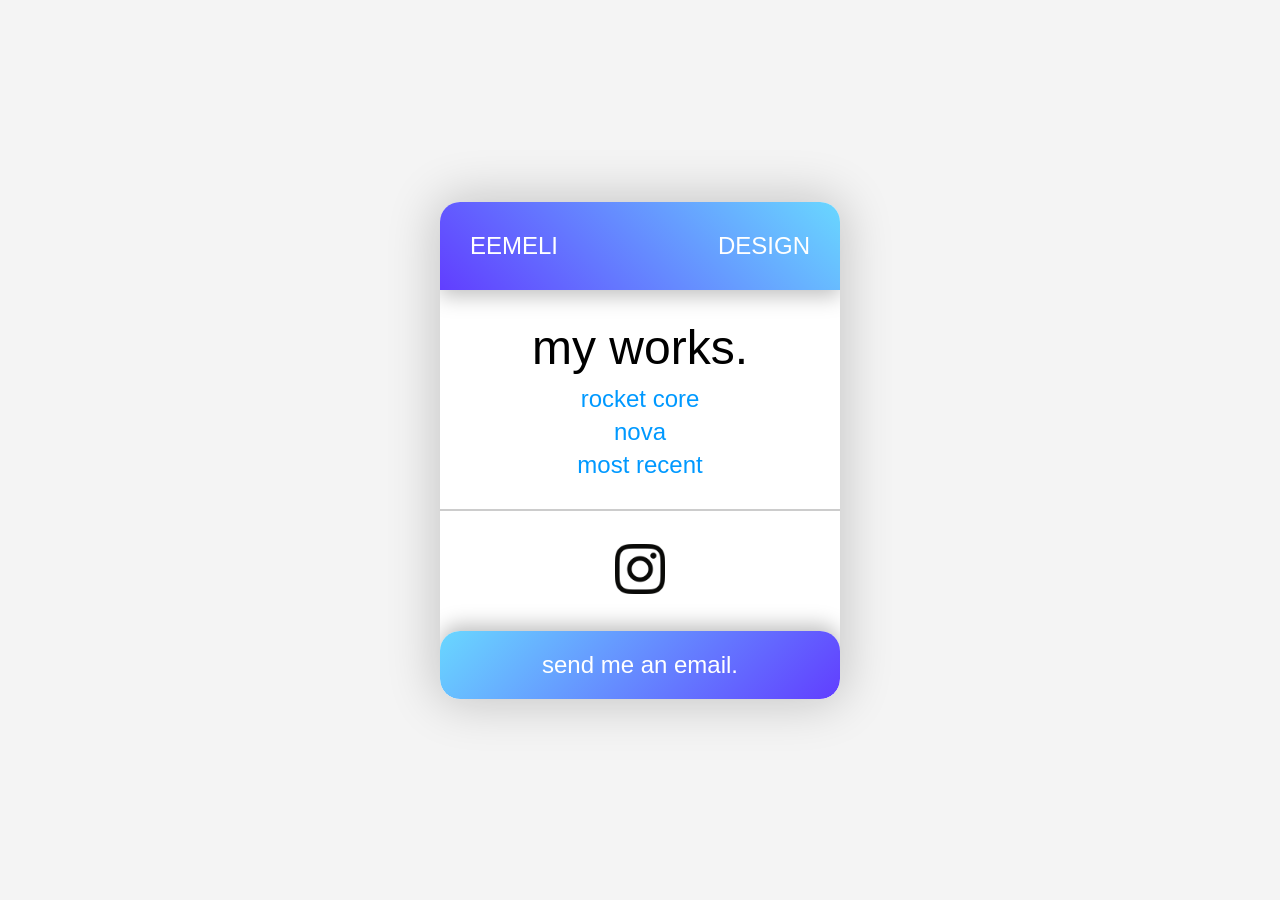
<file: index.html>
<!DOCTYPE html>
<html>
<head>
    <meta charset="utf-8">
    <meta name="viewport" content="width=device-width" />
    <title>local idiot does design</title>
    <meta name="description" content="" />
    <link rel="stylesheet" type="text/css" href="style.css">
    <link rel="icon" type="image/png" href="empty.png">
  
    <meta property="og:title" content="" />
    <meta property="og:description" content="" />
    <meta property="og:image" content="" />
    <meta name="twitter:card" content="summary_large_image" />
    <meta name="twitter:title" content="" />
    <meta name="twitter:description" content="" />
    <meta name="twitter:image" content="" />
  
    <!-- Global site tag (gtag.js) - Google Analytics -->
  <script async src="https://www.googletagmanager.com/gtag/js?id=G-XNHSE1CSFP"></script>
  <script>
    window.dataLayer = window.dataLayer || [];
    function gtag(){dataLayer.push(arguments);}
    gtag('js', new Date());
  
    gtag('config', 'G-XNHSE1CSFP');
  </script>
</head>

<body>
    <div id="card">
        <div id="top">
           <div class="name">
               <p class="a">EEMELI</p>
           </div> 
           <div class="designer">
                <p class="b">DESIGN</p>
        </div> 
        </div>
        <div id="middle">
            <div id="work">
                <p class="work">my works.</p>
                <div class="links">
                    <div class="rc">
                        <a href="https://rocketcorerl.com/" target="_blank" class="link">rocket core</a>
                    </div>
                    <div class="nova">
                        <a href="https://www.twitter.com/NovaLeagueRL" target="_blank" class="link">nova</a>
                    </div>
                    <div class="recent">
                        <a href="https://www.instagram.com/p/CEt6G8XnL0Z/" class="link">most recent</a>
                    </div>
                </div>
            </div>
        </div>
    <div id="bottom">
        <div class="img">
            <a href="https://www.instagram.com/eemelihq" target="_blank" >
                <img src="instagram.png" width="50" height="50">
            </a>
        </div>
        <div id="email">
                <a href="mailto:eemeliruoh@gmail.com" class="address">send me an email.</a>
        </div>
    </div>
</body>
</file>
<file: style.css>
<<<<<<< HEAD
@import url('https://rsms.me/inter/inter.css');
html { font-family: 'Inter', sans-serif; }
@supports (font-variation-settings: normal) {
  html { font-family: 'Inter var', sans-serif; }
}

html, body {
    width: 100%;
    height: 100%;
}

* {
    margin: 0;
    padding: 0;
    list-style: none;
    text-decoration: none;
    box-sizing: border-box;
}

a:hover {
    text-decoration: underline;
}

body {
    background: #f4f4f4;
    display: flex;
    align-items: center;
    justify-content: center;
}

#card {
    width: 400px;
    background: #fff;
    box-shadow: 0px 0px 50px 4px rgba(0, 0, 0, 0.2); 
    border-radius: 20px;
    overflow: hidden;
    margin: 0 auto;
}


#top {
    padding: 30px;
    background: linear-gradient(45deg, #613eff 0%, #69d7ff 100%);
    font-size: 24px;
    font-weight: normal;
    color: #fff;
    display: flex;
    justify-content: space-between;
    align-items: center;
    box-shadow: 0px 6px 20px rgba(0, 0, 0, 0.25);
}

#top .name {
    text-align: left;
}

#top .designer {
    text-align: right;
}

.name {
    display: flex;
    justify-content: space-between;
    align-items: center;
}

#middle {
    border-bottom: 2px solid rgba(0, 0, 0, 0.2);
}

#work {
    padding-top: 30px;
    padding-bottom: 30px;
    text-align: center;
}

.work {
    font-weight: normal;
    font-size: 48px;
    color: black;
}

#work .link {
    font-size: 24px;
    font-weight: 500;
    color: #0099ff;
}

.rc {
    padding-top: 10px;
    padding-bottom: 5px;
}

.recent {
    padding-top: 5px;
}

#bottom .img {
    padding-top: 33px;
    padding-bottom: 33px;
    text-align: center;
    display: block;
}

#email {
    padding-top: 20px;
    background: linear-gradient(-45deg, #613eff 0%, #69d7ff 100%);
    box-shadow: 0px -6px 20px rgba(0, 0, 0, 0.25);
    padding-bottom: 20px;
    text-align: center;
    border-radius: 20px;
}

/*what the fuck is this*/
#email .address {
    text-decoration: none;
    font-weight: 500;
    font-size: 24px;
    color: white;
}

a.address {
    position: relative;
}

a.address:before {
    content: "";
    position: absolute;
    width: 100%;
    height: 1px;
    bottom: 0;
    left: 0;
    background-color: #FFF;
    visibility: hidden;
    transform: scaleX(0);
    transition: all 0.2s ease-in-out;
}

a.address:hover:before {
    visibility: visible;
    transform: scaleX(1);
  }
</file>
